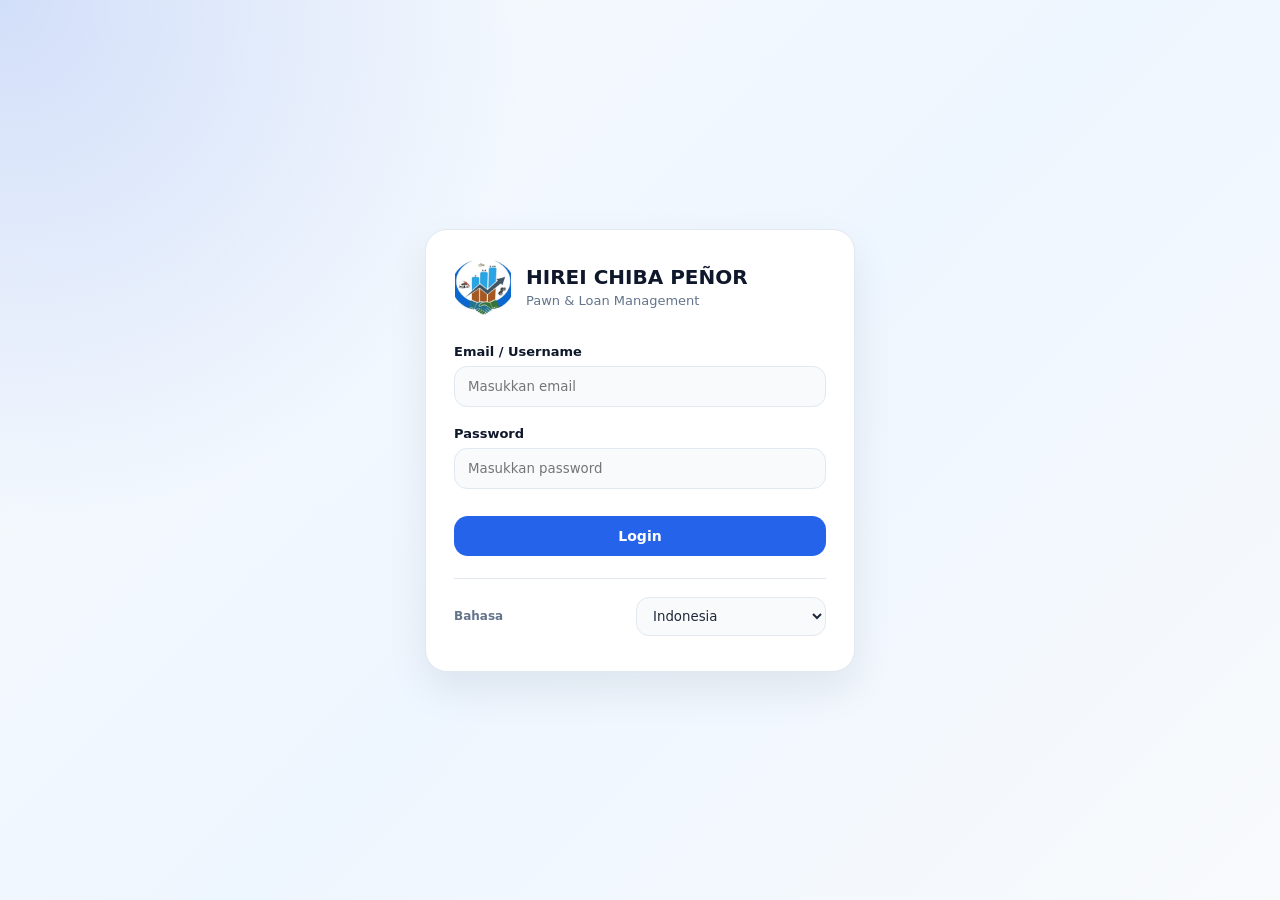
<file: login.html>
<!DOCTYPE html>
<html lang="id">
<head>
  <meta charset="UTF-8" />
  <meta name="viewport" content="width=device-width, initial-scale=1.0" />
  <title>HIREI CHIBA PE&Ntilde;OR - Login</title>
  <link rel="stylesheet" href="styles.css" />
</head>
<body class="login-page">
  <main class="login-shell">
    <section class="login-card">
      <div class="login-brand">
        <div class="brand-logo login-logo">
          <img src="assets/logo.png" alt="HIREI CHIBA PE&Ntilde;OR logo" onerror="this.style.display='none'; this.nextElementSibling.style.display='grid';" />
          <span class="brand-logo-fallback">HC</span>
        </div>
        <div>
          <h1>HIREI CHIBA PE&Ntilde;OR</h1>
          <p>Pawn & Loan Management</p>
        </div>
      </div>

      <form class="login-form" onsubmit="login(event)">
        <div class="form-group">
          <label>Email / Username</label>
          <input type="text" id="loginUser" placeholder="Masukkan email" required />
        </div>
        <div class="form-group">
          <label>Password</label>
          <input type="password" id="loginPassword" placeholder="Masukkan password" required />
        </div>
        <button type="submit" class="btn btn-primary login-button">Login</button>
      </form>
    </section>
  </main>

  <div class="toast" id="toast">Login berhasil.</div>
  <script src="app.js"></script>
</body>
</html>
</file>
<file: styles.css>
:root {
  --primary: #2563eb;
  --primary-dark: #1d4ed8;
  --secondary: #0f172a;
  --bg: #f8fafc;
  --card: #ffffff;
  --text: #1e293b;
  --muted: #64748b;
  --border: #e2e8f0;
  --success: #16a34a;
  --warning: #f59e0b;
  --danger: #dc2626;
  --radius: 18px;
  --shadow: 0 18px 40px rgba(15, 23, 42, 0.08);
  --sidebar-width: 320px;
}

* {
  margin: 0;
  padding: 0;
  box-sizing: border-box;
  font-family: Inter, system-ui, -apple-system, BlinkMacSystemFont, "Segoe UI", sans-serif;
}

body {
  background: var(--bg);
  color: var(--text);
  min-height: 100vh;
  overflow-x: hidden;
}

.app {
  display: flex;
  min-height: 100vh;
  width: 100%;
}

.sidebar {
  width: var(--sidebar-width);
  background: linear-gradient(180deg, #0f172a, #111827);
  color: white;
  padding: 26px;
  position: fixed;
  left: 0;
  top: 0;
  bottom: 0;
  z-index: 50;
  transition: 0.3s ease;
  overflow-y: auto;
}

.brand {
  display: flex;
  align-items: center;
  gap: 12px;
  margin-bottom: 32px;
  min-width: 0;
}

.brand-logo {
  width: 46px;
  height: 46px;
  border-radius: 14px;
  background: #ffffff;
  border: 1px solid rgba(255, 255, 255, 0.18);
  display: grid;
  place-items: center;
  overflow: hidden;
  font-weight: 800;
  font-size: 20px;
}

.brand-logo img {
  width: 100%;
  height: 100%;
  object-fit: cover;
}

.brand-logo-fallback {
  width: 100%;
  height: 100%;
  display: none;
  place-items: center;
  background: linear-gradient(135deg, #3b82f6, #06b6d4);
  color: #ffffff;
}

.brand h1 {
  font-size: 18px;
  line-height: 1.2;
  overflow-wrap: anywhere;
}

.brand span {
  color: #94a3b8;
  font-size: 12px;
}

.menu-label {
  color: #94a3b8;
  font-size: 12px;
  text-transform: uppercase;
  letter-spacing: 0.08em;
  margin: 24px 0 10px;
}

.nav-item {
  display: flex;
  align-items: center;
  gap: 12px;
  padding: 13px 14px;
  color: #cbd5e1;
  border-radius: 14px;
  cursor: pointer;
  margin-bottom: 6px;
  transition: 0.2s ease;
  font-size: 14px;
  text-decoration: none;
  min-height: 46px;
}

.nav-item::before {
  content: "";
  width: 30px;
  height: 30px;
  border-radius: 10px;
  background-color: rgba(148, 163, 184, 0.14);
  background-image: var(--nav-icon);
  background-position: center;
  background-repeat: no-repeat;
  background-size: 18px 18px;
  display: inline-grid;
  place-items: center;
  flex: 0 0 30px;
}

.nav-item[href="/dashboard"]::before {
  background-color: #1d4ed8;
  --nav-icon: url("data:image/svg+xml,%3Csvg xmlns='http://www.w3.org/2000/svg' viewBox='0 0 24 24' fill='none' stroke='white' stroke-width='2' stroke-linecap='round' stroke-linejoin='round'%3E%3Crect x='3' y='3' width='7' height='7' rx='1.5'/%3E%3Crect x='14' y='3' width='7' height='7' rx='1.5'/%3E%3Crect x='14' y='14' width='7' height='7' rx='1.5'/%3E%3Crect x='3' y='14' width='7' height='7' rx='1.5'/%3E%3C/svg%3E");
}

.nav-item[href="/klien"]::before {
  background-color: #0891b2;
  --nav-icon: url("data:image/svg+xml,%3Csvg xmlns='http://www.w3.org/2000/svg' viewBox='0 0 24 24' fill='none' stroke='white' stroke-width='2' stroke-linecap='round' stroke-linejoin='round'%3E%3Cpath d='M16 21v-2a4 4 0 0 0-4-4H6a4 4 0 0 0-4 4v2'/%3E%3Ccircle cx='9' cy='7' r='4'/%3E%3Cpath d='M22 21v-2a4 4 0 0 0-3-3.87'/%3E%3Cpath d='M16 3.13a4 4 0 0 1 0 7.75'/%3E%3C/svg%3E");
}

.nav-item[href="/pinjaman"]::before {
  background-color: #2563eb;
  --nav-icon: url("data:image/svg+xml,%3Csvg xmlns='http://www.w3.org/2000/svg' viewBox='0 0 24 24' fill='none' stroke='white' stroke-width='2' stroke-linecap='round' stroke-linejoin='round'%3E%3Cpath d='M20 7H5a2 2 0 0 0 0 4h14a2 2 0 0 1 0 4H4'/%3E%3Cpath d='M6 3v18'/%3E%3Cpath d='M18 3v18'/%3E%3C/svg%3E");
}

.nav-item[href="/pinjaman-baru"]::before {
  background-color: #2563eb;
  --nav-icon: url("assets/icons/loans.svg");
}

.nav-item[href="/jaminan"]::before {
  background-color: #0f766e;
  --nav-icon: url("data:image/svg+xml,%3Csvg xmlns='http://www.w3.org/2000/svg' viewBox='0 0 24 24' fill='none' stroke='white' stroke-width='2' stroke-linecap='round' stroke-linejoin='round'%3E%3Cpath d='M12 22s8-4 8-10V5l-8-3-8 3v7c0 6 8 10 8 10'/%3E%3Cpath d='m9 12 2 2 4-5'/%3E%3C/svg%3E");
}

.nav-item[href="/pembayaran"]::before {
  background-color: #16a34a;
  --nav-icon: url("data:image/svg+xml,%3Csvg xmlns='http://www.w3.org/2000/svg' viewBox='0 0 24 24' fill='none' stroke='white' stroke-width='2' stroke-linecap='round' stroke-linejoin='round'%3E%3Crect x='2' y='5' width='20' height='14' rx='2'/%3E%3Cpath d='M2 10h20'/%3E%3Cpath d='M7 15h3'/%3E%3C/svg%3E");
}

.nav-item[href="/jatuh-tempo"]::before {
  background-color: #ca8a04;
  --nav-icon: url("data:image/svg+xml,%3Csvg xmlns='http://www.w3.org/2000/svg' viewBox='0 0 24 24' fill='none' stroke='white' stroke-width='2' stroke-linecap='round' stroke-linejoin='round'%3E%3Ccircle cx='12' cy='12' r='9'/%3E%3Cpath d='M12 7v5l3 2'/%3E%3C/svg%3E");
}

.nav-item[href="/lelang"]::before {
  background-color: #9333ea;
  --nav-icon: url("data:image/svg+xml,%3Csvg xmlns='http://www.w3.org/2000/svg' viewBox='0 0 24 24' fill='none' stroke='white' stroke-width='2' stroke-linecap='round' stroke-linejoin='round'%3E%3Cpath d='m14 13-7 7'/%3E%3Cpath d='m8 8 8 8'/%3E%3Cpath d='m9 7 6-6 4 4-6 6'/%3E%3Cpath d='m3 21 6-6'/%3E%3C/svg%3E");
}

.nav-item[href="/kas-masuk"]::before {
  background-color: #15803d;
  --nav-icon: url("data:image/svg+xml,%3Csvg xmlns='http://www.w3.org/2000/svg' viewBox='0 0 24 24' fill='none' stroke='white' stroke-width='2' stroke-linecap='round' stroke-linejoin='round'%3E%3Cpath d='M12 3v12'/%3E%3Cpath d='m7 10 5 5 5-5'/%3E%3Cpath d='M5 21h14'/%3E%3C/svg%3E");
}

.nav-item[href="/kas-keluar"]::before {
  background-color: #dc2626;
  --nav-icon: url("data:image/svg+xml,%3Csvg xmlns='http://www.w3.org/2000/svg' viewBox='0 0 24 24' fill='none' stroke='white' stroke-width='2' stroke-linecap='round' stroke-linejoin='round'%3E%3Cpath d='M12 21V9'/%3E%3Cpath d='m7 14 5-5 5 5'/%3E%3Cpath d='M5 3h14'/%3E%3C/svg%3E");
}

.nav-item[href="/laporan-keuangan"]::before {
  background-color: #475569;
  --nav-icon: url("data:image/svg+xml,%3Csvg xmlns='http://www.w3.org/2000/svg' viewBox='0 0 24 24' fill='none' stroke='white' stroke-width='2' stroke-linecap='round' stroke-linejoin='round'%3E%3Cpath d='M4 19V5'/%3E%3Cpath d='M4 19h16'/%3E%3Crect x='7' y='11' width='3' height='5'/%3E%3Crect x='12' y='7' width='3' height='9'/%3E%3Crect x='17' y='9' width='3' height='7'/%3E%3C/svg%3E");
}

.nav-item[href="/kontrak"]::before {
  background-color: #7c3aed;
  --nav-icon: url("data:image/svg+xml,%3Csvg xmlns='http://www.w3.org/2000/svg' viewBox='0 0 24 24' fill='none' stroke='white' stroke-width='2' stroke-linecap='round' stroke-linejoin='round'%3E%3Cpath d='M14 2H6a2 2 0 0 0-2 2v16a2 2 0 0 0 2 2h12a2 2 0 0 0 2-2V8z'/%3E%3Cpath d='M14 2v6h6'/%3E%3Cpath d='M8 13h8'/%3E%3Cpath d='M8 17h5'/%3E%3C/svg%3E");
}

.nav-item[href="/user-role"]::before {
  background-color: #0ea5e9;
  --nav-icon: url("data:image/svg+xml,%3Csvg xmlns='http://www.w3.org/2000/svg' viewBox='0 0 24 24' fill='none' stroke='white' stroke-width='2' stroke-linecap='round' stroke-linejoin='round'%3E%3Cpath d='M16 21v-2a4 4 0 0 0-4-4H6a4 4 0 0 0-4 4v2'/%3E%3Ccircle cx='9' cy='7' r='4'/%3E%3Cpath d='m17 11 2 2 4-4'/%3E%3C/svg%3E");
}

.nav-item[href="/pengaturan"]::before {
  background-color: #64748b;
  --nav-icon: url("data:image/svg+xml,%3Csvg xmlns='http://www.w3.org/2000/svg' viewBox='0 0 24 24' fill='none' stroke='white' stroke-width='2' stroke-linecap='round' stroke-linejoin='round'%3E%3Cpath d='M12 15a3 3 0 1 0 0-6 3 3 0 0 0 0 6Z'/%3E%3Cpath d='M19.4 15a1.65 1.65 0 0 0 .33 1.82l.06.06a2 2 0 1 1-2.83 2.83l-.06-.06a1.65 1.65 0 0 0-1.82-.33 1.65 1.65 0 0 0-1 1.51V21a2 2 0 1 1-4 0v-.09a1.65 1.65 0 0 0-1-1.51 1.65 1.65 0 0 0-1.82.33l-.06.06a2 2 0 1 1-2.83-2.83l.06-.06A1.65 1.65 0 0 0 4.6 15a1.65 1.65 0 0 0-1.51-1H3a2 2 0 1 1 0-4h.09a1.65 1.65 0 0 0 1.51-1 1.65 1.65 0 0 0-.33-1.82l-.06-.06a2 2 0 1 1 2.83-2.83l.06.06A1.65 1.65 0 0 0 8.9 4.6 1.65 1.65 0 0 0 10 3.09V3a2 2 0 1 1 4 0v.09a1.65 1.65 0 0 0 1 1.51 1.65 1.65 0 0 0 1.82-.33l.06-.06a2 2 0 1 1 2.83 2.83l-.06.06a1.65 1.65 0 0 0-.33 1.82 1.65 1.65 0 0 0 1.51 1H21a2 2 0 1 1 0 4h-.09a1.65 1.65 0 0 0-1.51 1Z'/%3E%3C/svg%3E");
}

.nav-item[href="/login"]::before {
  background-color: #991b1b;
  --nav-icon: url("data:image/svg+xml,%3Csvg xmlns='http://www.w3.org/2000/svg' viewBox='0 0 24 24' fill='none' stroke='white' stroke-width='2' stroke-linecap='round' stroke-linejoin='round'%3E%3Cpath d='M9 21H5a2 2 0 0 1-2-2V5a2 2 0 0 1 2-2h4'/%3E%3Cpath d='m16 17 5-5-5-5'/%3E%3Cpath d='M21 12H9'/%3E%3C/svg%3E");
}

.nav-item[href="/dashboard"]::before { --nav-icon: url("assets/icons/dashboard.svg"); }
.nav-item[href="/klien"]::before { --nav-icon: url("assets/icons/clients.svg"); }
.nav-item[href="/pinjaman"]::before { --nav-icon: url("assets/icons/loans.svg"); }
.nav-item[href="/pinjaman-baru"]::before { --nav-icon: url("assets/icons/loans.svg"); }
.nav-item[href="/jaminan"]::before { --nav-icon: url("assets/icons/collateral.svg"); }
.nav-item[href="/pembayaran"]::before { --nav-icon: url("assets/icons/payments.svg"); }
.nav-item[href="/jatuh-tempo"]::before { --nav-icon: url("assets/icons/due-date.svg"); }
.nav-item[href="/lelang"]::before { --nav-icon: url("assets/icons/auction.svg"); }
.nav-item[href="/kas-masuk"]::before { --nav-icon: url("assets/icons/cash-in.svg"); }
.nav-item[href="/kas-keluar"]::before { --nav-icon: url("assets/icons/cash-out.svg"); }
.nav-item[href="/laporan-keuangan"]::before { --nav-icon: url("assets/icons/reports.svg"); }
.nav-item[href="/kontrak"]::before { --nav-icon: url("assets/icons/contracts.svg"); }
.nav-item[href="/user-role"]::before { --nav-icon: url("assets/icons/users.svg"); }
.nav-item[href="/pengaturan"]::before { --nav-icon: url("assets/icons/settings.svg"); }
.nav-item[href="/login"]::before { --nav-icon: url("assets/icons/logout.svg"); }

.nav-item:hover,
.nav-item.active {
  background: rgba(37, 99, 235, 0.18);
  color: #ffffff;
}

.nav-item:hover::before,
.nav-item.active::before {
  box-shadow: 0 10px 20px rgba(15, 23, 42, 0.22);
  transform: translateY(-1px);
}

.nav-logout {
  color: #fecaca;
}

.nav-logout:hover {
  background: rgba(220, 38, 38, 0.16);
  color: #ffffff;
}

.login-page {
  min-height: 100vh;
  background:
    radial-gradient(circle at top left, rgba(37, 99, 235, 0.18), transparent 34%),
    linear-gradient(135deg, #f8fafc, #eef6ff 52%, #f8fafc);
}

.login-shell {
  min-height: 100vh;
  display: grid;
  place-items: center;
  padding: 24px;
}

.login-card {
  width: min(430px, 100%);
  background: var(--card);
  border: 1px solid var(--border);
  border-radius: 22px;
  box-shadow: var(--shadow);
  padding: 28px;
}

.login-brand {
  display: flex;
  align-items: center;
  gap: 14px;
  margin-bottom: 28px;
}

.login-logo {
  width: 58px;
  height: 58px;
}

.login-brand h1 {
  font-size: 20px;
  line-height: 1.2;
  color: var(--secondary);
}

.login-brand p {
  color: var(--muted);
  font-size: 13px;
  margin-top: 4px;
}

.login-form {
  display: grid;
  gap: 4px;
}

.login-button {
  width: 100%;
  justify-content: center;
  margin-top: 8px;
}

.login-card .language-switcher {
  width: 100%;
  justify-content: space-between;
  margin-top: 22px;
  padding-top: 18px;
  border-top: 1px solid var(--border);
}

.login-card .language-switcher select {
  width: min(190px, 100%);
}

.main {
  flex: 1;
  min-width: 0;
  margin-left: var(--sidebar-width);
  padding: 24px;
}

.topbar {
  background: var(--card);
  border: 1px solid var(--border);
  border-radius: var(--radius);
  padding: 18px 20px;
  box-shadow: var(--shadow);
  display: flex;
  justify-content: space-between;
  align-items: center;
  gap: 16px;
  margin-bottom: 24px;
}

.topbar > div {
  min-width: 0;
}

.topbar-left h2 {
  font-size: 24px;
  margin-bottom: 4px;
  overflow-wrap: anywhere;
}

.topbar-left p {
  color: var(--muted);
  font-size: 14px;
}

.topbar-actions {
  display: flex;
  align-items: center;
  gap: 12px;
  flex-wrap: wrap;
  justify-content: flex-end;
}

.search-box {
  position: relative;
  min-width: min(260px, 100%);
}

.search-box input {
  width: 260px;
  padding: 12px 14px 12px 40px;
  border-radius: 14px;
  border: 1px solid var(--border);
  outline: none;
  background: #f8fafc;
}

.search-box span {
  position: absolute;
  left: 14px;
  top: 50%;
  transform: translateY(-50%);
  color: var(--muted);
}

.language-switcher {
  display: inline-flex;
  align-items: center;
  gap: 8px;
  color: var(--muted);
  font-size: 12px;
  font-weight: 700;
}

.language-switcher select {
  width: auto;
  min-width: 126px;
  padding: 10px 34px 10px 12px;
  border-radius: 13px;
  background: #f8fafc;
}

.btn {
  border: none;
  border-radius: 14px;
  padding: 12px 16px;
  cursor: pointer;
  font-weight: 700;
  transition: 0.2s ease;
  display: inline-flex;
  align-items: center;
  gap: 8px;
  text-decoration: none;
  font-size: 14px;
  white-space: nowrap;
}

.btn-primary {
  background: var(--primary);
  color: white;
}

.btn-primary:hover {
  background: var(--primary-dark);
  transform: translateY(-1px);
}

.btn-light {
  background: #f1f5f9;
  color: var(--text);
}

.btn-danger {
  background: #fee2e2;
  color: var(--danger);
}

.page-stack {
  display: grid;
  gap: 22px;
}

.grid-cards,
.mini-grid {
  display: grid;
  grid-template-columns: repeat(4, minmax(0, 1fr));
  gap: 18px;
  margin-bottom: 24px;
}

.mini-grid {
  grid-template-columns: repeat(3, minmax(0, 1fr));
}

.stat-card {
  background: var(--card);
  border: 1px solid var(--border);
  border-radius: var(--radius);
  padding: 20px;
  box-shadow: var(--shadow);
  position: relative;
  overflow: hidden;
}

.stat-card::after {
  content: "";
  position: absolute;
  width: 100px;
  height: 100px;
  right: -35px;
  top: -35px;
  background: rgba(37, 99, 235, 0.08);
  border-radius: 50%;
}

.stat-icon {
  width: 46px;
  height: 46px;
  border-radius: 14px;
  background: #eff6ff;
  color: var(--primary);
  display: grid;
  place-items: center;
  font-size: 16px;
  font-weight: 800;
  margin-bottom: 16px;
}

.stat-card h3 {
  font-size: 28px;
  margin-bottom: 4px;
}

.stat-card p {
  color: var(--muted);
  font-size: 14px;
}

.content-grid {
  display: grid;
  grid-template-columns: minmax(0, 1.4fr) minmax(320px, 0.9fr);
  gap: 22px;
  align-items: start;
}

.panel {
  background: var(--card);
  border: 1px solid var(--border);
  border-radius: var(--radius);
  box-shadow: var(--shadow);
  overflow: hidden;
  min-width: 0;
}

.panel-header {
  padding: 20px;
  border-bottom: 1px solid var(--border);
  display: flex;
  justify-content: space-between;
  align-items: center;
  gap: 14px;
  flex-wrap: wrap;
}

.panel-header h3 {
  font-size: 18px;
}

.panel-header p {
  color: var(--muted);
  font-size: 13px;
  margin-top: 3px;
}

table {
  width: 100%;
  border-collapse: collapse;
}

.table-wrap {
  width: 100%;
  overflow-x: auto;
}

.settings-table input {
  min-width: 140px;
}

th,
td {
  padding: 15px 18px;
  text-align: left;
  font-size: 14px;
  border-bottom: 1px solid var(--border);
  vertical-align: middle;
}

th {
  color: var(--muted);
  font-size: 12px;
  text-transform: uppercase;
  letter-spacing: 0.04em;
  background: #f8fafc;
}

tbody tr:hover {
  background: #f8fafc;
}

.badge {
  display: inline-flex;
  align-items: center;
  padding: 6px 10px;
  border-radius: 999px;
  font-size: 12px;
  font-weight: 700;
}

.badge-success {
  background: #dcfce7;
  color: var(--success);
}

.badge-warning {
  background: #fef3c7;
  color: #b45309;
}

.badge-danger {
  background: #fee2e2;
  color: var(--danger);
}

.badge-info {
  background: #dbeafe;
  color: var(--primary);
}

.form-panel {
  padding: 20px;
}

.form-group {
  margin-bottom: 15px;
}

.form-row {
  display: grid;
  grid-template-columns: 1fr 1fr;
  gap: 14px;
}

label {
  display: block;
  margin-bottom: 7px;
  color: var(--secondary);
  font-size: 13px;
  font-weight: 700;
}

input,
select,
textarea {
  width: 100%;
  padding: 12px 13px;
  border: 1px solid var(--border);
  border-radius: 13px;
  outline: none;
  background: #f8fafc;
  color: var(--text);
  transition: 0.2s ease;
  min-width: 0;
}

textarea {
  min-height: 95px;
  resize: vertical;
}

input:focus,
select:focus,
textarea:focus {
  border-color: var(--primary);
  background: white;
  box-shadow: 0 0 0 4px rgba(37, 99, 235, 0.08);
}

.total-box {
  background: linear-gradient(135deg, #eff6ff, #f8fafc);
  border-radius: 16px;
  padding: 16px;
  margin: 15px 0;
  display: flex;
  justify-content: space-between;
  align-items: center;
  border: 1px solid #dbeafe;
}

.total-grid {
  display: grid;
  grid-template-columns: repeat(3, minmax(0, 1fr));
  gap: 12px;
}

.total-grid .total-box {
  margin: 15px 0;
}

.total-box span {
  color: var(--muted);
  font-size: 13px;
}

.total-box strong {
  font-size: 24px;
  color: var(--primary);
}

.action-buttons {
  display: flex;
  gap: 10px;
  justify-content: flex-end;
  margin-top: 16px;
}

.share-box {
  display: grid;
  gap: 14px;
}

.share-summary {
  min-height: 240px;
  font-family: "Consolas", "Courier New", monospace;
  line-height: 1.55;
}

.share-actions {
  display: grid;
  grid-template-columns: repeat(3, minmax(0, 1fr));
  gap: 10px;
}

.share-actions .btn {
  justify-content: center;
}

.modal-overlay {
  position: fixed;
  inset: 0;
  background: rgba(15, 23, 42, 0.55);
  display: none;
  align-items: center;
  justify-content: center;
  padding: 20px;
  z-index: 100;
}

.modal-overlay.show {
  display: flex;
}

.modal {
  width: min(640px, 100%);
  max-height: calc(100vh - 40px);
  background: white;
  border-radius: 24px;
  box-shadow: 0 30px 80px rgba(15, 23, 42, 0.25);
  overflow: auto;
  animation: pop 0.25s ease;
}

@keyframes pop {
  from { transform: translateY(14px) scale(0.96); opacity: 0; }
  to { transform: translateY(0) scale(1); opacity: 1; }
}

.modal-header {
  padding: 20px;
  border-bottom: 1px solid var(--border);
  display: flex;
  justify-content: space-between;
  align-items: center;
}

.modal-body {
  padding: 20px;
}

.close-btn {
  width: 38px;
  height: 38px;
  border-radius: 12px;
  border: none;
  background: #f1f5f9;
  cursor: pointer;
  font-size: 20px;
}

.mobile-toggle {
  display: none;
  border: none;
  background: #f1f5f9;
  padding: 12px 14px;
  border-radius: 12px;
  font-size: 18px;
  cursor: pointer;
}

.toast {
  position: fixed;
  right: 22px;
  bottom: 22px;
  background: #0f172a;
  color: white;
  padding: 14px 18px;
  border-radius: 14px;
  box-shadow: var(--shadow);
  display: none;
  z-index: 200;
  font-size: 14px;
}

.toast.show {
  display: block;
}

@media (max-width: 1180px) {
  :root {
    --sidebar-width: 300px;
  }

  .grid-cards,
  .mini-grid {
    grid-template-columns: repeat(2, 1fr);
  }

  .content-grid {
    grid-template-columns: 1fr;
  }

  .search-box input {
    width: 220px;
  }
}

@media (max-width: 1024px) {
  .sidebar {
    width: min(320px, calc(100vw - 28px));
    transform: translateX(-100%);
  }

  .sidebar.show {
    transform: translateX(0);
  }

  .main {
    margin-left: 0;
    padding: 16px;
  }

  .mobile-toggle {
    display: inline-flex;
  }

  .topbar {
    align-items: flex-start;
    flex-direction: column;
  }

  .topbar-actions {
    width: 100%;
    flex-wrap: wrap;
  }

  .search-box,
  .search-box input {
    width: 100%;
  }

  .language-switcher,
  .language-switcher select {
    width: 100%;
  }

  .grid-cards,
  .mini-grid {
    grid-template-columns: 1fr;
  }

  .form-row {
    grid-template-columns: 1fr;
  }

  table {
    min-width: 980px;
  }

  .table-wrap {
    overflow-x: auto;
  }
}

@media (max-width: 640px) {
  .main {
    padding: 12px;
  }

  .topbar,
  .panel-header,
  .form-panel,
  .modal-body,
  .modal-header,
  .login-card {
    padding: 16px;
  }

  .topbar > div:first-child {
    align-items: flex-start !important;
    width: 100%;
  }

  .topbar-left h2 {
    font-size: 21px;
  }

  .topbar-actions .btn,
  .panel-header .btn,
  .action-buttons .btn {
    width: 100%;
    justify-content: center;
  }

  .panel-header {
    align-items: stretch;
    flex-direction: column;
  }

  .action-buttons {
    flex-direction: column-reverse;
  }

  .total-grid {
    grid-template-columns: 1fr;
  }

  .share-actions {
    grid-template-columns: 1fr;
  }

  .stat-card {
    padding: 16px;
  }

  .modal-overlay {
    padding: 12px;
    align-items: flex-start;
  }

  .modal {
    width: 100%;
    max-height: calc(100vh - 24px);
    border-radius: 18px;
  }

  .login-shell {
    padding: 14px;
  }

  .login-brand {
    align-items: flex-start;
  }

  .login-card .language-switcher {
    align-items: stretch;
    flex-direction: column;
    gap: 10px;
  }

  .login-card .language-switcher select {
    width: 100%;
  }
}
</file>
